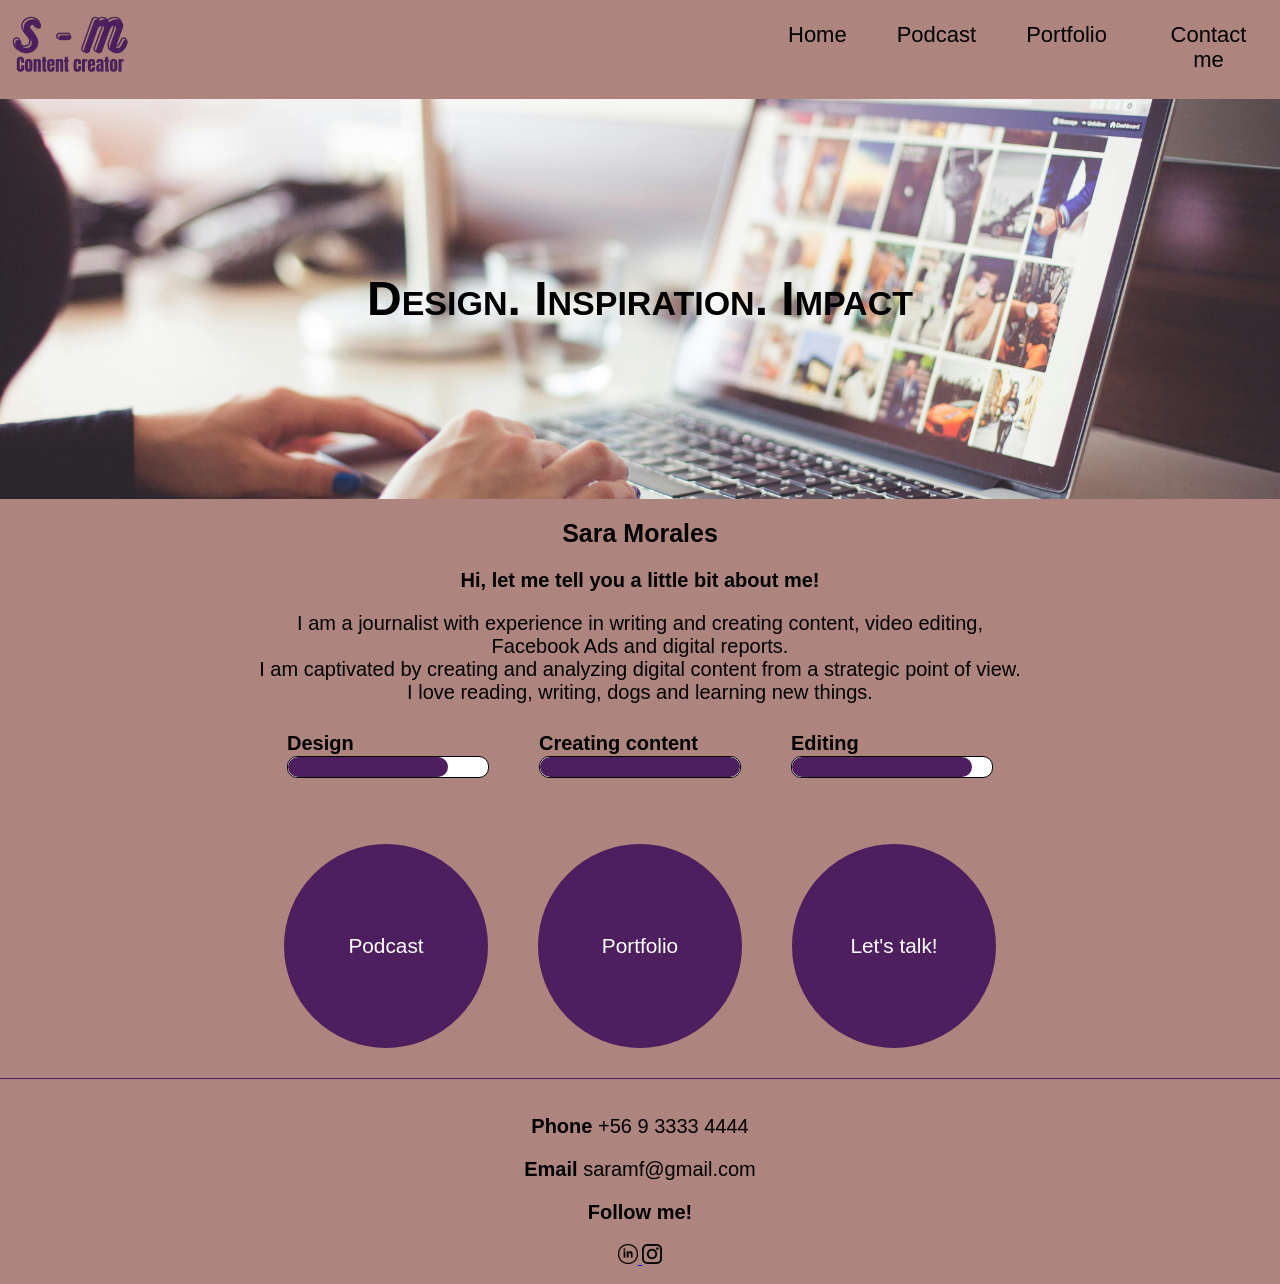
<file: index.html>
<!DOCTYPE html>
<html lang="en">
<head>
    <meta charset="UTF-8">
    <meta name="viewport" content="width=device-width, initial-scale=1.0">
    <title>Sara Morales's portfolio</title>
    <link rel="stylesheet" href="./style/header.css">
    <link rel="stylesheet" href="./style/info.css">
    <link rel="stylesheet" href="./style/normalize.css">
    <link rel="stylesheet" href="./style/common.css">
    <link rel="stylesheet" href="./style/components.css">
    <link rel="stylesheet" href="./style/footer.css">
    <link rel="stylesheet" href="./style/banner.css">
</head>
<body class="main-bg container">
    <header class="header">
        <div class="logo">
            <img src="./imagenes/logos/logo-removebg.png" alt="logo s-m">
        </div>
        <input type="checkbox" id="menu-toggle">
        <label for="menu-toggle" class="menu-icon">&#9776;</label>
        <nav class="nav">
            <a class="btn" href="index.html">Home</a>
            <a class="btn" href="podcast.html">Podcast</a>
            <a class="btn" href="portfolio.html">Portfolio </a>
            <a class="btn" href="contact.html">Contact me</a>
        </nav>
    </header>
    <section class="banner">
        <h1 class="text-desktop">Design. Inspiration. Impact</h1>
    </section>
    <main class="main">
        <section class="info">
            <div class="resume">
                <h2 class="heading-2">Sara Morales</h2>
                <h3 class="heading-3">Hi, let me tell you a little bit about me!</h3>
                <p class="text">I am a journalist with experience in writing and creating content, video editing, Facebook Ads and digital reports. </br>
                I am captivated by creating and analyzing digital content from a strategic point of view. </br>
                I love reading, writing, dogs and learning new things.</p>
            </div>
            <div class="skills-container">
                <div class="skills">
                    <p>Design</p>
                    <div class="progress-bar design"></div>
                </div>
                <div class="skills">
                    <p>Creating content</p>
                    <div class="progress-bar creating"></div>
                </div>
                <div class="skills">
                    <p>Editing</p>
                    <div class="progress-bar editing"></div>
                </div>
            </div>
        </section>
        <section>
            <div class="container-big-btn">
                <a class="big-btn" href="./podcast.html">Podcast</a>
                <a class="big-btn" href="./portfolio.html">Portfolio</a>
                <a class="big-btn" href="./contact.html">Let's talk!</a>
            </div>
        </section>
    </main>
    <hr class="divider">
    <footer class="footer">
        <p><strong>Phone</strong> +56 9 3333 4444</p>
        <p><strong>Email</strong> saramf@gmail.com</p>
        <div class="rrss">
            <p><strong>Follow me!</strong></p>
            <a href="https://www.linkedin.com/in/saramoralesfranzese/" target="_blank">
                <img src="./imagenes/logos/linkedin-logo-black.png" alt="linkedin", width="20px" height="20px">
            </a>
            <a href="https://www.instagram.com/saraestefania/" target="_blank">
                <img src="./imagenes/logos/instagram-logo.png" alt="instagram" width="20px" height="20px">
            </a>
        </div>

    </footer> 
</body>
</html>
</file>
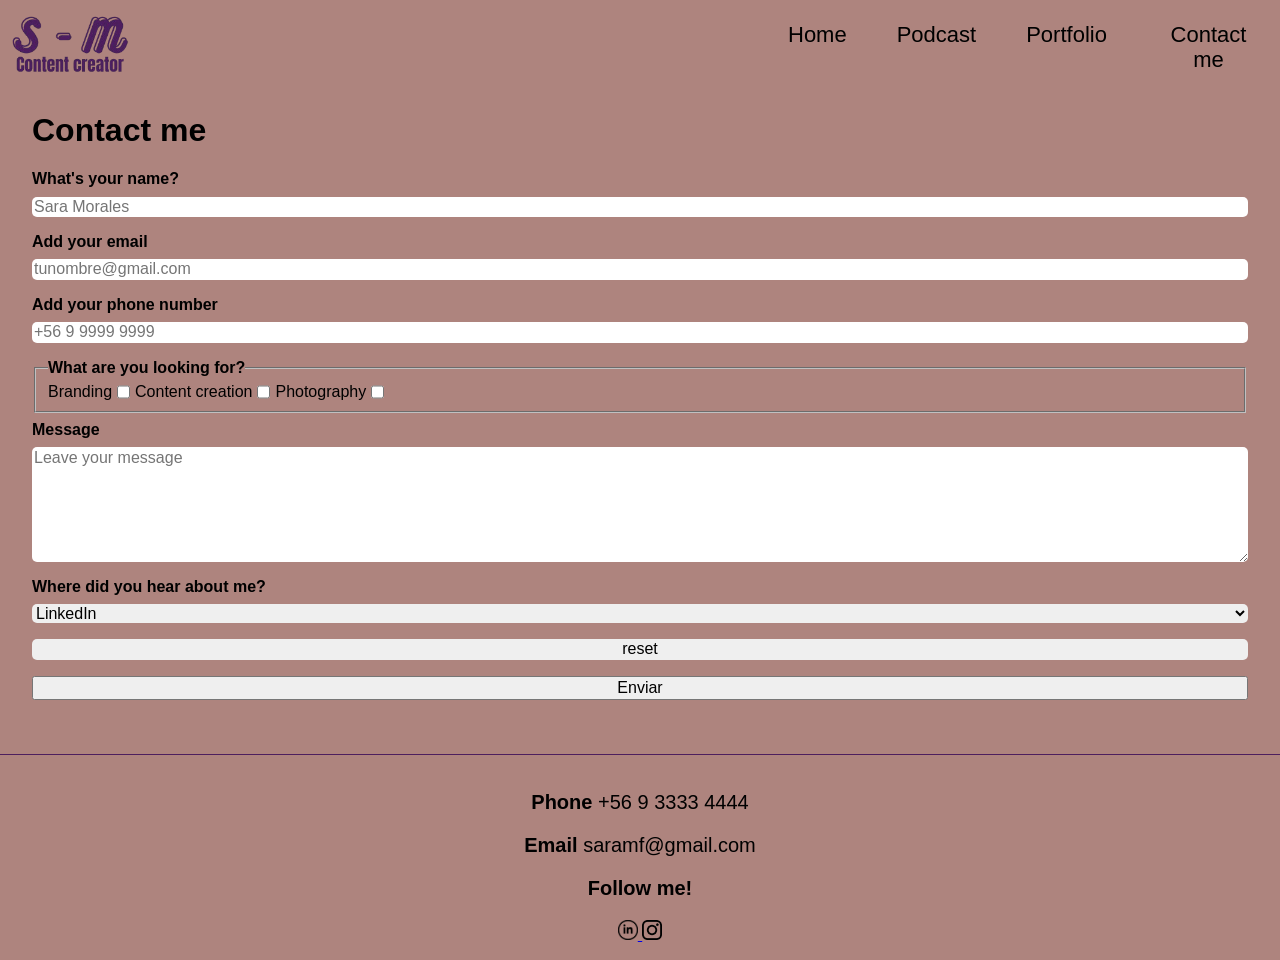
<file: contact.html>
<!DOCTYPE html>
<html lang="en">
<head>
    <meta charset="UTF-8">
    <meta name="viewport" content="width=device-width, initial-scale=1.0">
    <title>Sara Morale's portfolio | Contact </title>
    <link rel="stylesheet" href="./style/common.css">
    <link rel="stylesheet" href="./style/components.css">
    <link rel="stylesheet" href="./style/normalize.css">
    <link rel="stylesheet" href="./style/contact.css">
    <link rel="stylesheet" href="./style/header.css">
    <link rel="stylesheet" href="./style/footer.css">
</head>
<body class="main-bg container">
    <header class="header">
        <div class="logo">
            <img src="./imagenes/logos/logo-removebg.png" alt="logo s-m">
        </div>
        <input type="checkbox" id="menu-toggle">
        <label for="menu-toggle" class="menu-icon">&#9776;</label>
        <nav class="nav">
            <a class="btn" href="index.html">Home</a>
            <a class="btn" href="podcast.html">Podcast</a>
            <a class="btn" href="portfolio.html">Portfolio </a>
            <a class="btn" href="contact.html">Contact me</a>
        </nav>
    </header>
    <main  class="card">
        <h1>Contact me</h1>
        <form action="./registro" method="post" novalidate></form>
        <div class="form-element">
            <label for="name">What's your name?</label>
            <input type="text" name="name" id="name" placeholder="Sara Morales">
        </div>
        <div class="form-element">
            <label for="email">Add your email</label>
            <input type="email" name="email" id="email" placeholder="tunombre@gmail.com">
        </div>
        <div class="form-element">
            <label for="tel">Add your phone number</label>
            <input type="tel" name="telephone" id="tel" placeholder="+56 9 9999 9999">
        </div>
        <fieldset class="field">
            <legend>What are you looking for?</legend>
            <label for="brand">Branding</label>
                <input type="checkbox" name="service" id="brand" value="branding">
            <label for="content">Content creation</label>
                <input type="checkbox" name="service" id="content" value="content creation">
            <label for="photo">Photography</label>
                <input type="checkbox" name="service" id="photo" value="photography">
        </fieldset>
        <div class="form-element">
            <label for="message">Message</label>
            <textarea required name="message" id="message" rows="6" placeholder="Leave your message" maxlength="200"></textarea>
        </div>
        <div class="form-element">
            <label for="source">Where did you hear about me?</label>
            <select required name="source" id="source">
                <option value="lk">LinkedIn</option>
                <option value="ig">Instagram</option>
                <option value="co">Colleague</option>
                <option value="ot">Other</option>
            </select>
        </div>
        <div class="form-element">
            <input class="reset" type="reset" value="reset">
            <button type="submit">
                Enviar
            </button>
        </div>
    </main>
</body>
<hr class="divider">
<footer class="footer">
    <p><strong>Phone</strong> +56 9 3333 4444</p>
    <p><strong>Email</strong> saramf@gmail.com</p>
    <div class="rrss">
        <p><strong>Follow me!</strong></p>
        <a href="https://www.linkedin.com/in/saramoralesfranzese/" target="_blank">
            <img src="./imagenes/logos/linkedin-logo-black.png" alt="linkedin", width="20px" height="20px">
        </a>
        <a href="https://www.instagram.com/saraestefania/" target="_blank">
            <img src="./imagenes/logos/instagram-logo.png" alt="instagram" width="20px" height="20px">
        </a>
    </div>
</footer> 
</html>
</file>
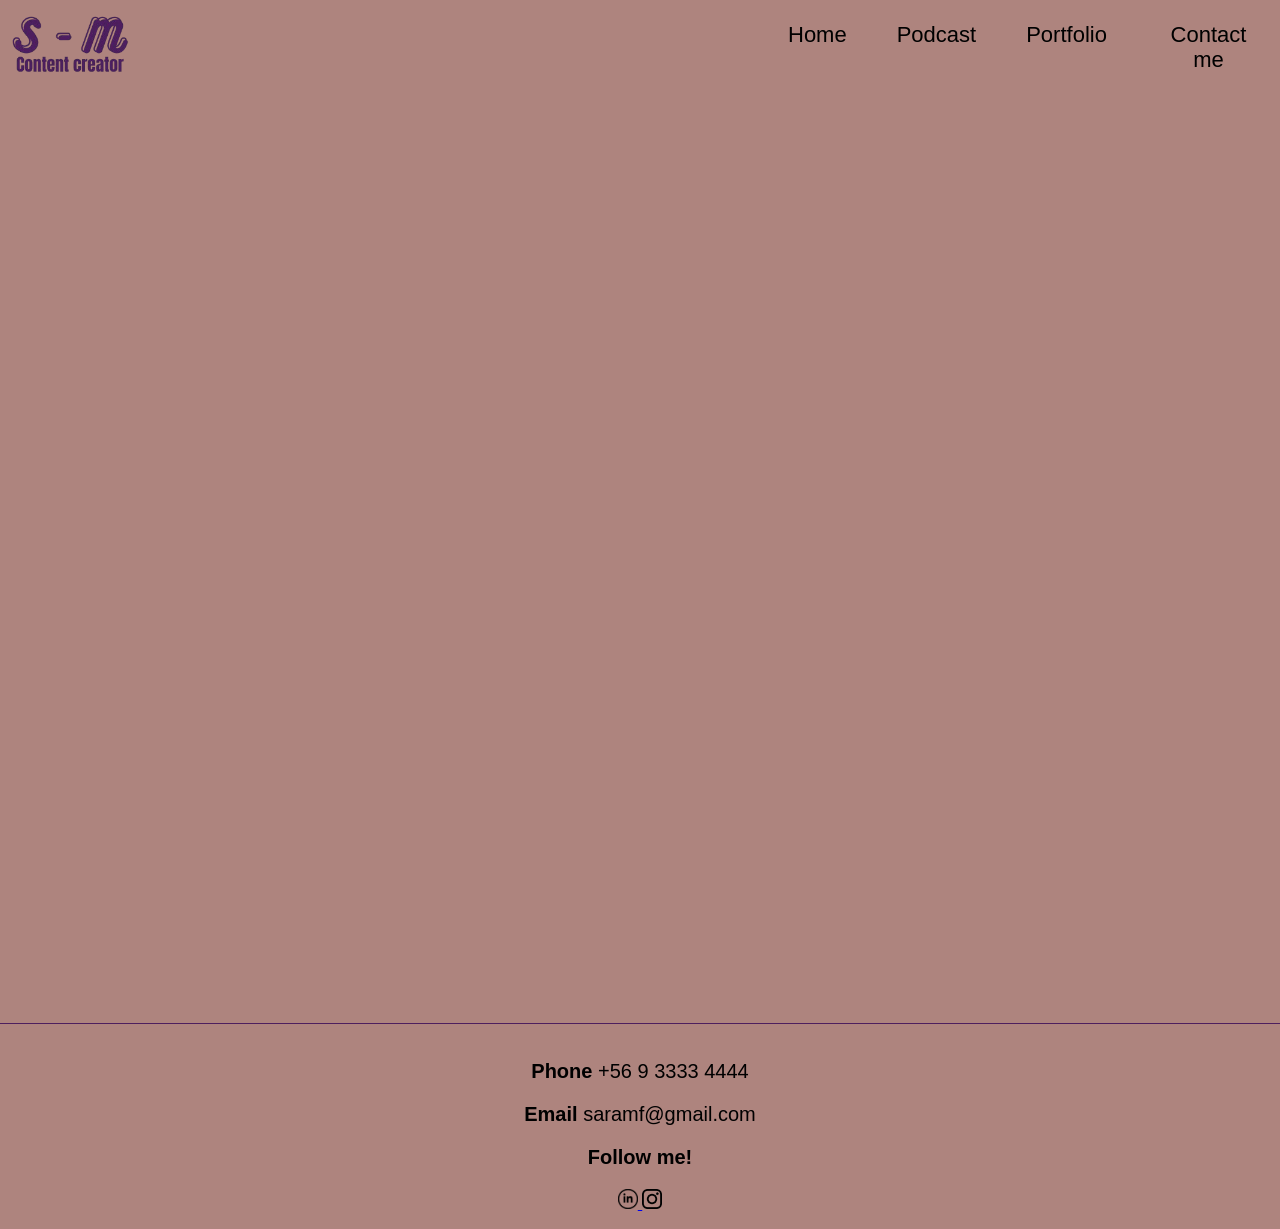
<file: podcast.html>
<!DOCTYPE html>
<html lang="en">
<head>
    <meta charset="UTF-8">
    <meta name="viewport" content="width=device-width, initial-scale=1.0">
    <title>Podcast</title>
    <link rel="stylesheet" href="./style/common.css">
    <link rel="stylesheet" href="./style/components.css">
    <link rel="stylesheet" href="./style/footer.css">
    <link rel="stylesheet" href="./style/normalize.css">
    <link rel="stylesheet" href="./style/podcast.css">
    <link rel="stylesheet" href="./style/header.css">
</head>
<body class="main-bg container">
    <header class="header">
        <div class="logo">
            <img src="./imagenes/logos/logo-removebg.png" alt="logo s-m">
        </div>
        <input type="checkbox" id="menu-toggle">
        <label for="menu-toggle" class="menu-icon">&#9776;</label>
        <nav class="nav">
            <a class="btn" href="index.html">Home</a>
            <a class="btn" href="podcast.html">Podcast</a>
            <a class="btn" href="portfolio.html">Portfolio </a>
            <a class="btn" href="contact.html">Contact me</a>
        </nav>
    </header>
    <section class="video-podcast">
        <iframe class="iframe-ytb" src="https://www.youtube.com/embed/zvivlEOA9RI?autoplay=1" frameborder="0" allowfullscreen></iframe>
    </section>
</body>
<hr class="divider">
<footer class="footer">
    <p><strong>Phone</strong> +56 9 3333 4444</p>
    <p><strong>Email</strong> saramf@gmail.com</p>
    <div class="rrss">
        <p><strong>Follow me!</strong></p>
        <a href="https://www.linkedin.com/in/saramoralesfranzese/" target="_blank">
            <img src="./imagenes/logos/linkedin-logo-black.png" alt="linkedin", width="20px" height="20px">
        </a>
        <a href="https://www.instagram.com/saraestefania/" target="_blank">
            <img src="./imagenes/logos/instagram-logo.png" alt="instagram" width="20px" height="20px">
        </a>
    </div>
</footer> 
</html>
</file>
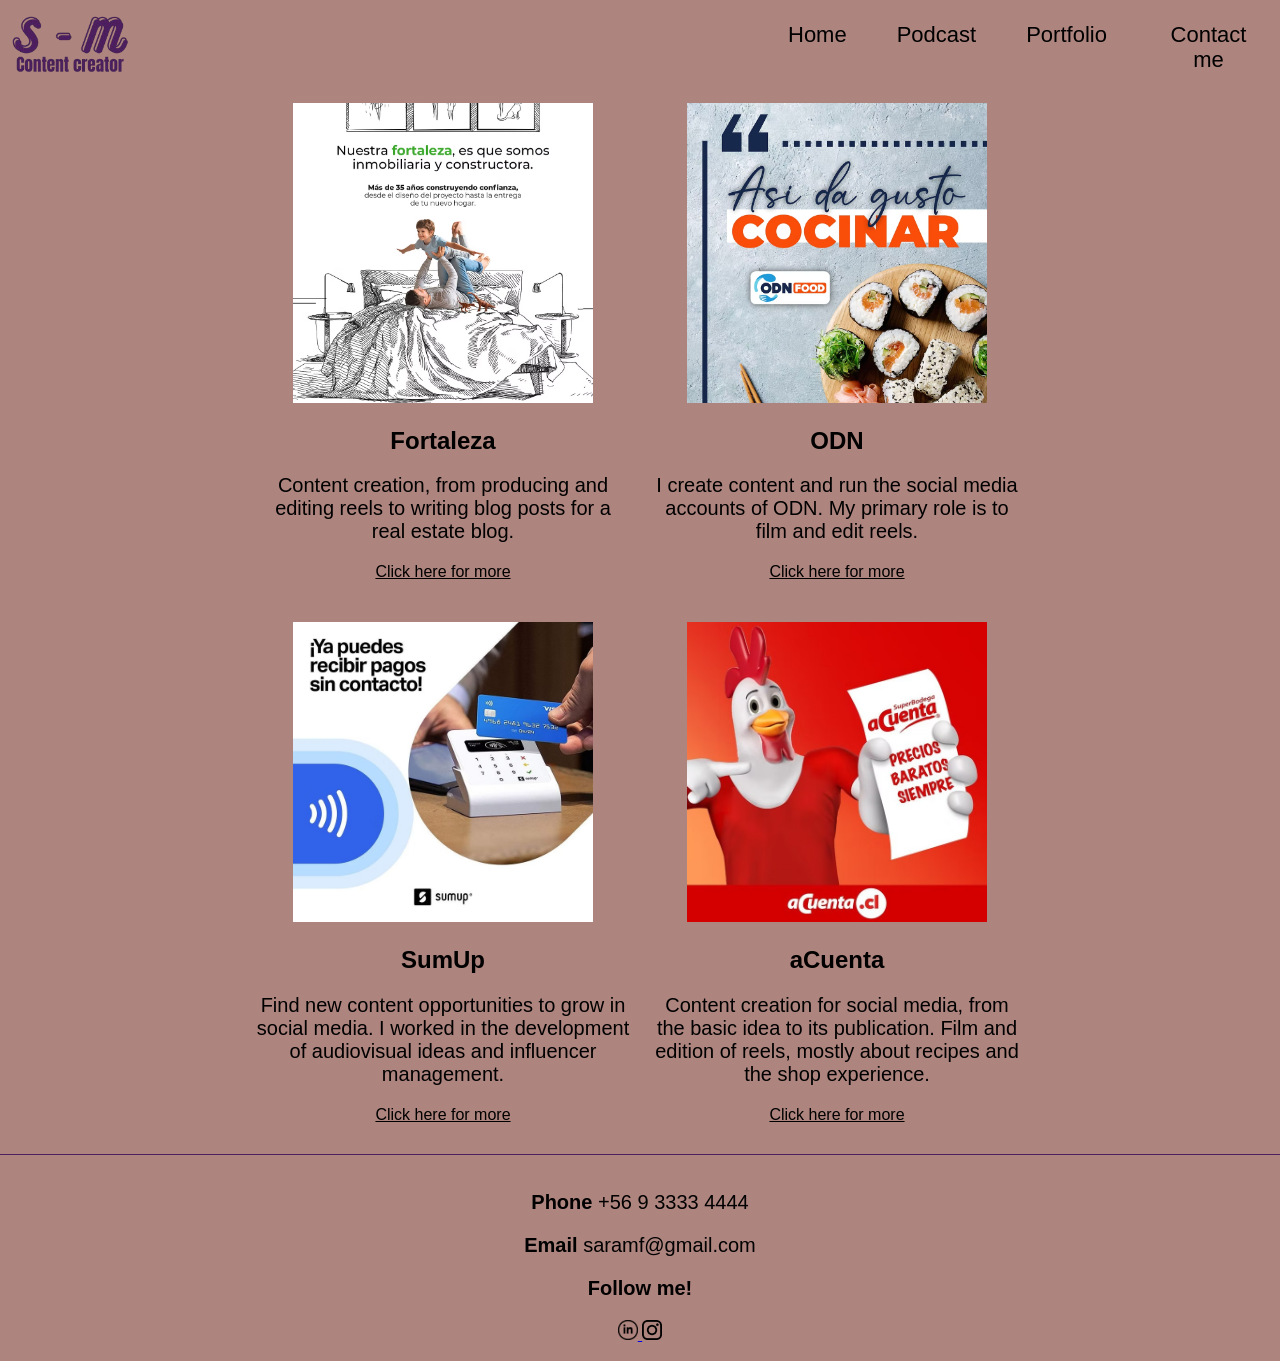
<file: portfolio.html>
<!DOCTYPE html>
<html lang="en">
<head>
    <meta charset="UTF-8">
    <meta name="viewport" content="width=device-width, initial-scale=1.0">
    <title>Document</title>
    <link rel="stylesheet" href="./style/banner.css">
    <link rel="stylesheet" href="./style/common.css">
    <link rel="stylesheet" href="./style/components.css">
    <link rel="stylesheet" href="./style/contact.css">
    <link rel="stylesheet" href="./style/footer.css">
    <link rel="stylesheet" href="./style/header.css">
    <link rel="stylesheet" href="./style/info.css">
    <link rel="stylesheet" href="./style/normalize.css">
    <link rel="stylesheet" href="./style/podcast.css">
    <link rel="stylesheet" href="./style/portfolio.css">
</head>
<body class="main-bg container">
    <header class="header">
        <div class="logo">
            <img src="./imagenes/logos/logo-removebg.png" alt="logo s-m">
        </div>
        <input type="checkbox" id="menu-toggle">
        <label for="menu-toggle" class="menu-icon">&#9776;</label>
        <nav class="nav">
            <a class="btn" href="index.html">Home</a>
            <a class="btn" href="podcast.html">Podcast</a>
            <a class="btn" href="portfolio.html">Portfolio </a>
            <a class="btn" href="contact.html">Contact me</a>
        </nav>
    </header>
    <main class="main">
        <section class="portfolio">
            <div class="marca fortaleza">
                <img src="./imagenes/marcas/fortaleza.png" alt="Fortaleza">
                <div class="contenido">
                    <h2>Fortaleza</h2>
                    <p>Content creation, from producing and editing reels to writing blog posts for a real estate blog.</p>
                    <a class="btn marca" href="https://www.instagram.com/inmobiliariafortaleza/" target="_blank">Click here for more</a>
                </div>
            </div>
            <div class="marca odn">
                <img src="./imagenes/marcas/odn.png" alt="ODN">
                <div class="contenido">
                    <h2>ODN</h2>
                    <p>I create content and run the social media accounts of ODN. My primary role is to film and edit reels.</p>
                    <a class="btn marca" href="https://www.instagram.com/odnfood/" target="_blank">Click here for more</a>
                </div>
            </div>
            <div class="marca sumup">
                <img src="./imagenes/marcas/SumUp.png" alt="SumUp">
                <div class="contenido">
                    <h2>SumUp</h2>
                    <p>Find new content opportunities to grow in social media. I worked in the development of audiovisual ideas and influencer management.</p>
                    <a class="btn marca" href="https://www.instagram.com/sumupchile/" target="_blank">Click here for more</a>
                </div>
            </div>
            <div class="marca acuenta">
                <img src="./imagenes/marcas/acuenta.png" alt="aCuenta">
                <div class="contenido">
                    <h2>aCuenta</h2>
                    <p>Content creation for social media, from the basic idea to its publication.
                        Film and edition of reels, mostly about recipes and the shop experience.</p>
                    <a class="btn marca" href="https://www.instagram.com/acuenta_cl/" target="_blank">Click here for more</a>
                </div>
            </div>
        </section>
    </main>
    <hr class="divider">
    <footer class="footer">
        <p><strong>Phone</strong> +56 9 3333 4444</p>
        <p><strong>Email</strong> saramf@gmail.com</p>
        <div class="rrss">
            <p><strong>Follow me!</strong></p>
            <a href="https://www.linkedin.com/in/saramoralesfranzese/" target="_blank">
                <img src="./imagenes/logos/linkedin-logo-black.png" alt="linkedin", width="20px" height="20px">
            </a>
            <a href="https://www.instagram.com/saraestefania/" target="_blank">
                <img src="./imagenes/logos/instagram-logo.png" alt="instagram" width="20px" height="20px">
            </a>
        </div>
</body>
</html>
</file>
<file: style/header.css>
.header {
    position: relative;
    top: 0;
    background-color: var(--bg-color);
    z-index: 999;
    display: flex;
    justify-content: space-between;
    align-items: center;
    padding: 1rem;
}


.header, .nav {
    list-style: none;
    margin: 0;
    padding: 0;
    display: flex;
    gap: 10px;
}

.list {
    position: absolute;
    top: 30%;
    right: 0;
    margin-right: 10px;
}


.nombre, .labor {
    margin-bottom: 0;
    margin-top: 0;
}

.logo {
    margin-top: 10px;
    margin-left: 10px;
    img {
        height: 60px;
        width: 120px;
    }
}

.nav {
    display: none;
}



@media screen and (width > 768px) {
    .menu-icon {
        display: none;
    }

    .nav{
        display: flex;
        flex-direction: row;
        position: relative;
        max-width: 40%;
        top: 0;
    }
}
</file>
<file: style/info.css>
.main {
    width: 90%;
    margin: 0 auto;
    max-width: 768px;
}

.info {
    display: flex;
    flex-direction: column;
    align-items: center;
    img {
        display: flex;
        width: 350px;
        height: 350px;
        border-radius: 50%;
        margin-top: 2rem;
    }
    .resume {
        position: relative;
        text-align: center;
        .text {
            margin-top: 1rem;
            margin-bottom: 0.5rem;
        }
    }
}

.skills {
    display: flex;
    flex-direction: column;
    margin-bottom: 1rem;
    p {
        margin-bottom: 1px;
        font-weight: bold;
    }
}

.progress-bar {
    width: 100%;
    height: 20px;
    background-color: white;
    border: black, solid, 1px;
    border-radius: 10px;
    margin-bottom: 25px;
    overflow: hidden;
}

.progress-bar:before {
    content: '';
    display: block;
    height: 100%;
    width: 0;
    background-color: var(--main-brand-color);
    transition: width 1s ease forwards;
    border-radius: 10px;
}

.design::before {
    width: 80%;
}

.creating::before {
    width: 100%;
}

.editing::before {
    width: 90%;
}



@media screen and (width > 768px) {
    .skills-container {
        display: flex;
        gap: 50px;
        margin-bottom: 25px;
    }

    .progress-bar {
        width: 200px;
        height: 20px;
        background-color: white;
        border-radius: 10px;
        border: black, solid, 1px;
    }
}
</file>
<file: style/common.css>
:root {
    --bg-color: #ae847e;
    --main-text-color: #000;
    --second-main-text-color: #ffffff;
    --main-brand-color: #4d1f5e;
    --main-brand-color-ligh:#DAA89B;
    --input-bg-color: #d2cdcf;
    font-size: 1rem;
    font-family: Arial, Helvetica, sans-serif;
}

.main-bg {
    background-color: var(--bg-color);
}

.divider {
    border: none;
    height: 1px;
    background-color: var(--main-brand-color);
    margin-top: 30px;
    margin-bottom: 0;
}

.heading-1 {
    font-size: 30px;
}

.heading-2 {
    font-size: 25px;
}

.heading-3 {
    font-size: 20px;
}

@media screen and (width > 768px) {
    p {
        font-size: 20px;
    }
}
</file>
<file: style/components.css>
/*.btn {
    color: var(--main-text-color);
    background-color: transparent;
    text-decoration: none;
    padding: 0,5rem;
    display: inline-block;
    border-radius: 5px;
    cursor: pointer;
}*/

.menu-icon {
    font-size: 2rem;
    color: var(--main-brand-color);
    cursor: pointer;
    display: block;
    position:absolute;
    right: 20px;
    top: 10px;
}

#menu-toggle {
    display: none;
}

.nav {
    display: none;
    position: absolute;
    top: 50px;
    right: 0;
    background: var(--main-brand-color-light);
    width: 100%;
    text-align: center;
}

.nav {
    a {
        display: block;
        color: var(--main-text-color);
        padding: 15px;
        text-decoration: none;
        padding: 10px 20px;
    }
}



#menu-toggle:checked + .menu-icon + .nav {
    display: flex;
    flex-direction: column;
    text-align: right;
    gap: 0;
}

.container-big-btn {
    display: flex;
    flex-direction: row;
    justify-content: center;
    gap: 10px;
}

.big-btn {
    display: flex;
    flex-direction: row;
    justify-content: center;
    align-items: center;
    background-color: var(--main-brand-color);
    color: var(--second-main-text-color);
    font-size: 1rem;
    text-decoration: none;
    border-radius: 50%;
    aspect-ratio: 1 / 1;
    width: 120px;
    text-align: center;
    text-wrap: wrap;
}

.form-element {
    display: flex;
    flex-direction: column;
    margin-bottom: 1rem;
    label {
        margin-bottom: 0.5rem;
        font-weight: bold;
    }
    .reset {
        margin-bottom: 1rem;
    }
}

.field 
{
    display: flex;
    flex-wrap: wrap;
    gap: 5px;
    margin-bottom: 0.5rem;
    label {
        display: flex;
        align-items: center;
    }
    legend {
        font-weight: bold;
    }
}

@media screen and (width > 768px) {
    .menu-icon {
        display: none;
    }

    .nav{
        display: flex;
        flex-direction: row;
        position: relative;
        max-width: 40%;
        top: 0;
    }

    .btn {
        text-decoration: none;
        font-size: 22px;
        display: inline-block;
        transition: color 1s ease;
        margin-top: 12px;
    }
    .btn:hover {
        color: var(--main-brand-color);
    }

    .container-big-btn {
        display: flex;
        gap: 50px;
    }

    .big-btn {
        width: 200px;
        font-size: 1.3rem;
        transition: all 0.5s ease;
        border: 2px solid var(--main-brand-color);
    }

    .big-btn:hover {
        background-color: transparent;
    }
}
</file>
<file: style/footer.css>
.footer {
    text-align: center;
    font-weight: 350;
    font-style: normal;
    padding: 1em;
}
</file>
<file: style/banner.css>
.banner {
    width: 250px;
    height: 250px;
    border-radius: 50%;
    background: url(../imagenes/perfil/perfil\ Sara.JPG) no-repeat center/cover;
    display: flex;
    align-items: center;
    justify-content: center;
    margin: 1rem auto 0 auto;
}

.text-desktop {
    display: none;
}

@media screen and (width > 768px) {
    .banner {
        background-image: url(../imagenes/perfil/banner-desktop.jpg);
        height: 400px;
        width: 100%;
        border-radius: 0;
        padding: 0;
    }
    .text-desktop {
        display: flex;
        font-size: 3rem;
        font-variant: small-caps;
    }
}
</file>
<file: style/contact.css>
.container {
    background-color: var(--bg-color);
}

.card {
    max-width: 420px;
    margin: 0;
    padding: 0.5rem 2rem;
}

input, textarea, select {
    border: none;
    padding: 0,7rem;
    border-radius: 5px;;
}

@media screen and (width > 768px) {
    .card {
        max-width: 100%;
    }
}
</file>
<file: style/podcast.css>
.video-podcast {
    display: flex;
    justify-content: center;
    align-items: center;
    margin-top: 10px;
    animation: fadeInEffect 1s ease-in forwards;
}

.iframe-ytb {
    height: 40vh;
    width: 90%;
}

@keyframes fadeInEffect {
    from {
        opacity: 0;
    }
    to {
        opacity: 1;
    }
}

@media screen and (width > 768px) {
    .iframe-ytb {
        height: 100vh;
        width: 90%;
    }
}
</file>
<file: style/portfolio.css>
.main .portfolio {
    display: grid;
    grid-template-columns: repeat(auto-fill, minmax(160px, 1fr));
    gap: 10px;
}

.marca {
    margin-top: 20px;
    text-align: center;
    img {
        height: 150px;
        width: 150px;
    }
    a {
        color: black;
        text-decoration: underline;
        font-size: 1rem;
        margin-top: 0;
        text-align: center;
    }
}

@media screen and (width > 768px) {
    .marca {
        img {
            height: 300px;
            width: 300px;
        }
    }

    .main .portfolio {
        display: grid;
        grid-template-columns: 1fr 1fr;
        gap: 20px;
    }
}
</file>
